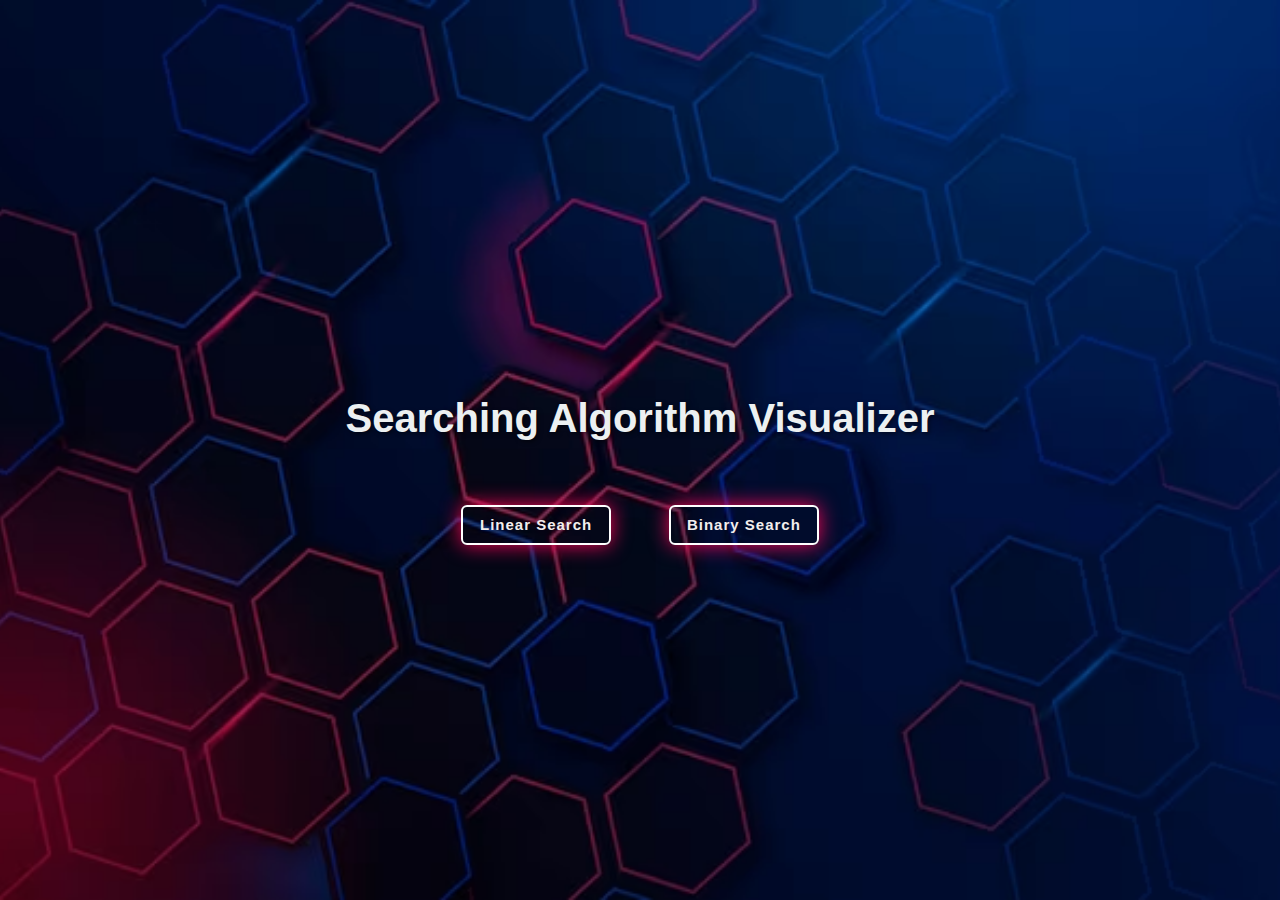
<file: index.html>
<!DOCTYPE html>
<html lang="en">
<head>
    <meta charset="UTF-8">
    <meta name="viewport" content="width=device-width, initial-scale=1.0">
    <title>Searching Algorithm Visualizer</title>
    <link rel="stylesheet" href="searchstyle.css">
</head>
<body>
   
        <h1>Searching Algorithm Visualizer</h1>
    <br><br><br>
    <div class="button">
        <button onclick="window.location.href='linear.html'">Linear Search</button>
        &nbsp;&nbsp;&nbsp;&nbsp;
        <button onclick="window.location.href='binary.html'">Binary Search</button>
    </div>  
</body>
</html>
</file>
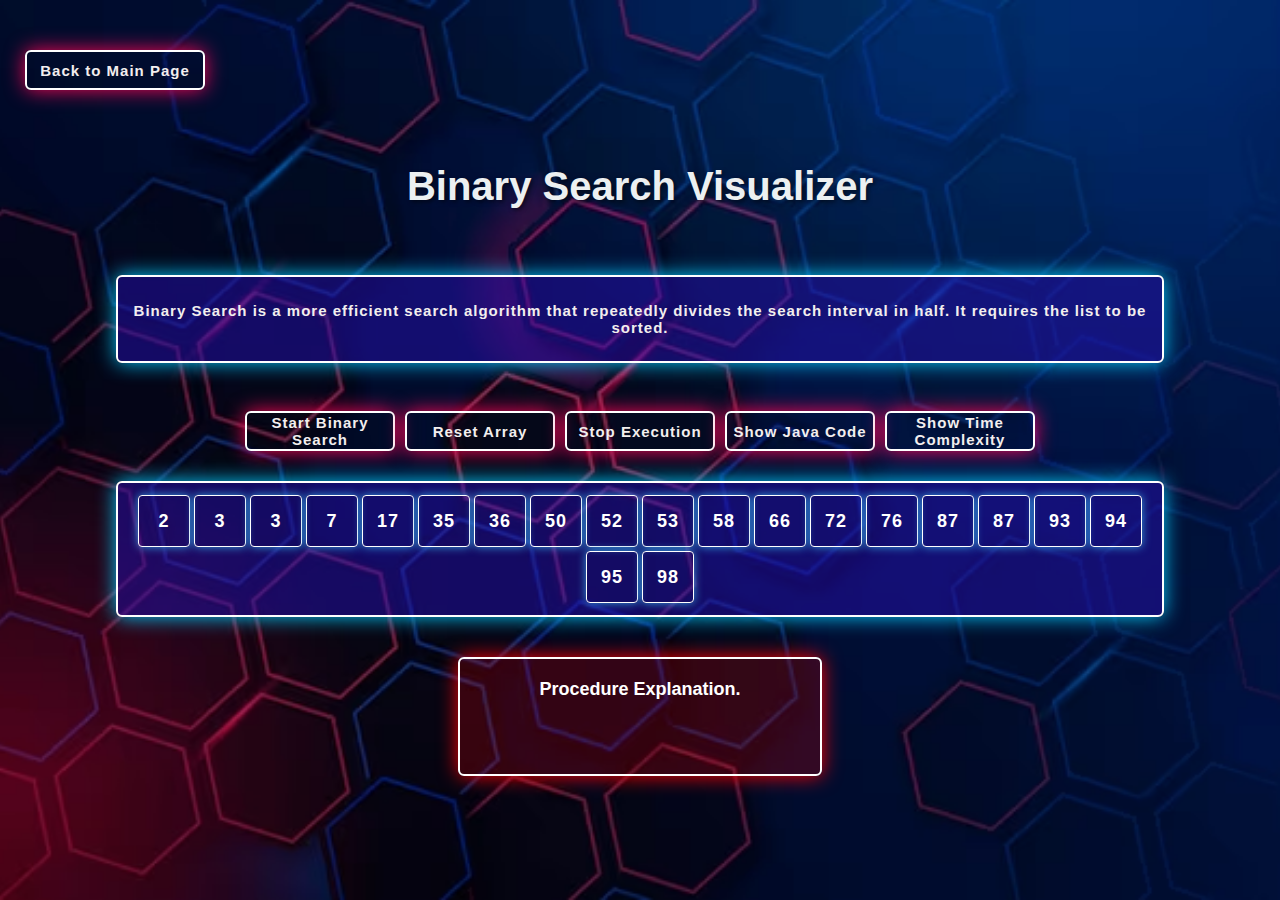
<file: binary.html>
<!DOCTYPE html>
<html lang="en">
<head>
    <meta charset="UTF-8">
    <meta name="viewport" content="width=device-width, initial-scale=1.0">
    <title>Binary Search Visualizer</title>
    <link rel="stylesheet" href="searchstyle.css">
</head>
<body>
    <button id="backButton" onclick="window.location.href='index.html'">Back to Main Page</button>
    <h1>Binary Search Visualizer</h1>
    <br><br>
    <div class="explanation-container">
        <p>Binary Search is a more efficient search algorithm that repeatedly divides the search interval in half. It requires the list to be sorted.</p>
    </div>
    <br>
    <div class="controls">
        <button id="startButton" onclick="showTargetInputModal()">Start Binary Search</button>
        <button id="resetButton" onclick="resetArray()">Reset Array</button>
        <button id="stopButton" onclick="stopSearching()">Stop Execution</button>
        <button id="showCodeButton" onclick="showJavaCode()">Show Java Code</button>
        <button id="showTimeComplexityButton" onclick="showTimeComplexity()">Show Time Complexity</button>
    </div>
    <div id="visualizer" class="array-container"></div>
    <div id="description" class="description-container">Procedure Explanation.</div>
    
    <div id="javaCodeModal" class="modal">
        <div class="modal-content">
            <span class="close-button" onclick="closeModal()">&times;</span>
            <pre>
public class BinarySearch {
    public static int binarySearch(int[] arr, int target) {
        int left = 0;
        int right = arr.length - 1;
        while (left <= right) {
            int mid = left + (right - left) / 2;
            if (arr[mid] == target) {
                return mid;
            } else if (arr[mid] < target) {
                left = mid + 1;
            } else {
                right = mid - 1;
            }
        }
        return -1;
    }
}
            </pre>
        </div>
    </div>
    
    <div id="timeComplexityModal" class="modal">
        <div class="modal-content">
            <span class="close-button" onclick="closeTimeComplexityModal()">&times;</span>
            <h3>Time Complexity:</h3>
            <p>Best Case: O(1)</p>
            <p>Average Case: O(log n)</p>
            <p>Worst Case: O(log n)</p>
        </div>
    </div>
    
    <div id="targetInputModal" class="modal">
        <div class="modal-content">
            <span class="close-button" onclick="closeTargetInputModal()">&times;</span>
            <h3>Enter Target Value</h3>
            <input type="number" id="targetValue" class="input-box">
            <button onclick="startBinarySearchFromModal()" class="solid-blue-button">Start Search</button>
        </div>
    </div>
    
    <script src="scripts/binary.js"></script>
</body>
</html>
</file>
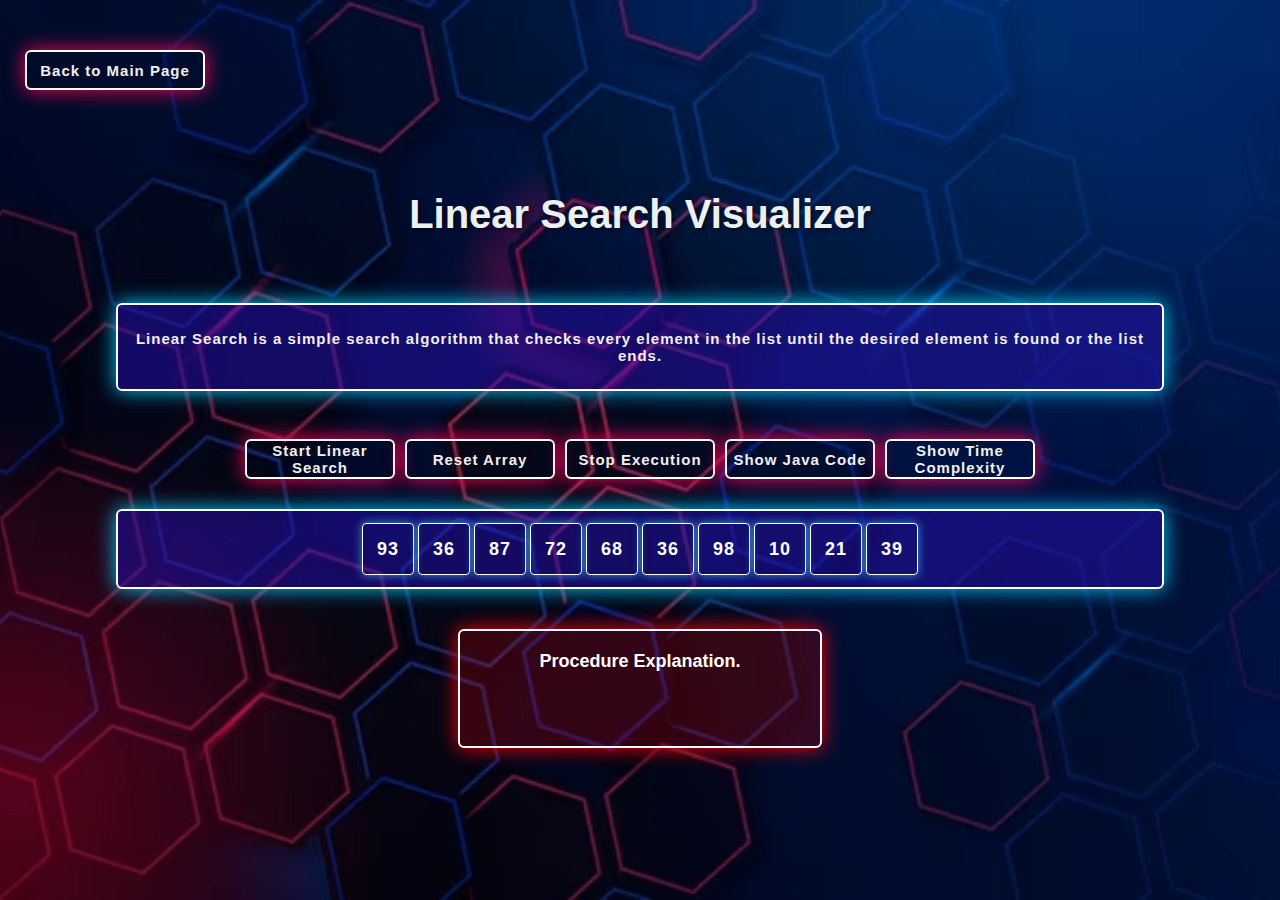
<file: linear.html>
<!DOCTYPE html>
<html lang="en">
<head>
    <meta charset="UTF-8">
    <meta name="viewport" content="width=device-width, initial-scale=1.0">
    <title>Linear Search Visualizer</title>
    <link rel="stylesheet" href="searchstyle.css">
</head>
<body>
    <button id="backButton" onclick="window.location.href='index.html'">Back to Main Page</button>
    <h1>Linear Search Visualizer</h1>
    <br><br>
    <div class="explanation-container">
        <p>Linear Search is a simple search algorithm that checks every element in the list until the desired element is found or the list ends.</p>
    </div>
    <br>
    <div class="controls">
        <button id="startButton" onclick="showTargetInputModal()">Start Linear Search</button>
        <button id="resetButton" onclick="resetArray()">Reset Array</button>
        <button id="stopButton" onclick="stopSearching()">Stop Execution</button>
        <button id="showCodeButton" onclick="showJavaCode()">Show Java Code</button>
        <button id="showTimeComplexityButton" onclick="showTimeComplexity()">Show Time Complexity</button>
    </div>
    <div id="visualizer" class="array-container"></div>
    <div id="description" class="description-container">Procedure Explanation.</div>
    
    <div id="javaCodeModal" class="modal">
        <div class="modal-content">
            <span class="close-button" onclick="closeModal()">&times;</span>
            <pre>
public class LinearSearch {
    public static int linearSearch(int[] arr, int target) {
        for (int i = 0; i < arr.length; i++) {
            if (arr[i] == target) {
                return i;
            }
        }
        return -1;
    }
}
            </pre>
        </div>
    </div>
    
    <div id="timeComplexityModal" class="modal">
        <div class="modal-content">
            <span class="close-button" onclick="closeTimeComplexityModal()">&times;</span>
            <h3>Time Complexity:</h3>
            <p>Best Case: O(1)</p>
            <p>Average Case: O(n)</p>
            <p>Worst Case: O(n)</p>
        </div>
    </div>
    
    <div id="targetInputModal" class="modal">
        <div class="modal-content">
            <span class="close-button" onclick="closeTargetInputModal()">&times;</span>
            <h3>Enter Target Value</h3>
            <input type="number" id="targetValue" class="input-box">
            <button onclick="startLinearSearchFromModal()" class="solid-blue-button">Start Search</button>
        </div>
    </div>
    
    <script src="scripts/linear.js"></script>
</body>
</html>
</file>
<file: searchstyle.css>
body {
    display: flex;
    flex-direction: column;
    align-items: center;
    justify-content: center;
    margin: 0;
    height:100vh;
    background-repeat: no-repeat;
    background-image: url("images/searching.avif");
    background-position: center;
    background-size: cover;
    color: #ecf0f1;
    font-family: 'Arial', sans-serif;
    text-align: center;
}

.explanation-container {
    margin: 20px auto;
    width: 80%;
    padding: 10px;
    color: #333;
    background-color: #fff;
    border: 1px solid #ddd;
    border-radius: 4px;
    box-shadow: 0 2px 4px rgba(0, 0, 0, 0.1);
    background: #250faf81;
    border: 2px solid white;
    border-radius: 6px;
    box-shadow: 0 0 20px #04cafc;
    outline: none;
    font-size: 15px;
    color: #f2eeee;
    font-weight: 600;
    cursor: pointer;
    letter-spacing: 1px;
}

#backButton {
    position: absolute;
    top: 50px;
    left: 25px;
    background: transparent;
    border: 2px solid white;
    border-radius: 6px;
    box-shadow: 0 0 20px #fa0556;
    outline: none;
    font-size: 15px;
    color: #f2eeee;
    font-weight: 600;
    cursor: pointer;
    letter-spacing: 1px;
    width: 180px;
    height: 40px;
    transition: 0.5s;
}

#backButton:hover {
    background-color: rgb(103, 103, 103);
}

h1 {
    margin-top: 60px;
    margin-bottom: 10px;
    font-size: 2.5em;
    text-shadow: 2px 2px 4px rgba(0, 0, 0, 0.5);
}

.button {
    display: flex;
    justify-content: center;
    gap: 20px;
    margin-bottom: 20px;
}

.controls {
    display: flex;
    justify-content: center;
    gap: 10px;
    margin: 10px;
}

button {
    background: transparent;
    border: 2px solid white;
    border-radius: 6px;
    box-shadow: 0 0 20px #fa0556;
    outline: none;
    font-size: 15px;
    color: #f2eeee;
    font-weight: 600;
    cursor: pointer;
    letter-spacing: 1px;
    width: 150px;
    height: 40px;
    transition: 0.5s;
}

button:hover {
    background-color: rgb(103, 103, 103);
}

.array-container {
    margin: 20px auto;
    width: 80%;
    padding: 10px;
    color: #333;
    background-color: #fff;
    border: 1px solid #ddd;
    border-radius: 4px;
    box-shadow: 0 2px 4px rgba(0, 0, 0, 0.1);
    background: #250faf81;
    border: 2px solid white;
    border-radius: 6px;
    box-shadow: 0 0 20px #04cafc;
    outline: none;
    font-size: 15px;
    color: #f2eeee;
    font-weight: 600;
    cursor: pointer;
    letter-spacing: 1px;
}

.array-item {
    display: inline-block;
    width: 50px; 
    height: 50px; 
    margin: 2px;
    background-color: transparent;
    color: white;
    text-align: center;
    line-height: 50px;
    font-size: 18px;
    border-radius: 4px;
    border: 1px solid white;
    box-shadow: 0 0 10px #3498db;
    transition: background-color 0.5s, box-shadow 0.5s;
}

.array-item.comparing {
    background-color: rgb(255, 0, 68);
    box-shadow: 0 0 20px red;
}

.array-item.inactive {
    background-color: grey;
    color: white;
    box-shadow: none;
}

.description-container {
    text-align: center;
    margin: 20px auto;
    padding: 20px; 
    width: 25%; 
    height: 75px;
    background-color: rgba(255, 0, 0, 0.2);
    color: #fff;
    border: 2px solid white;
    border-radius: 6px;
    box-shadow: 0 0 20px red;
    font-size: 18px;
    font-weight: 600;
    overflow: auto;
}

.modal {
    display: none;
    position: fixed;
    z-index: 1;
    left: 0;
    top: 0;
    width: 100%;
    height: 100%;
    overflow: auto;
    background-color: rgb(0,0,0);
    background-color: rgba(0,0,0,0.4);
}

.modal-content {
    background-color: #fefefe;
    margin: 10% auto; 
    padding: 20px;
    color: #333;
    border: 1px solid #888;
    width: 30%; 
    border-radius: 4px;
    box-shadow: none; 
}

.close-button {
    color: #aaa;
    float: right;
    font-size: 28px;
    font-weight: bold;
}

.close-button:hover,
.close-button:focus {
    color: black;
    text-decoration: none;
    cursor: pointer;
}

pre {
    text-align: left;
}

.solid-blue-button {
    background-color: rgb(1, 170, 255); 
    color: white;
    width: 100px; 
    height: 40px; 
    margin-top: 10px; 
    box-shadow: none; 
}

.input-box {
    width: 80%; 
    height: 30px;
    font-size: 16px; 
    margin-bottom: 10px;
}
</file>
